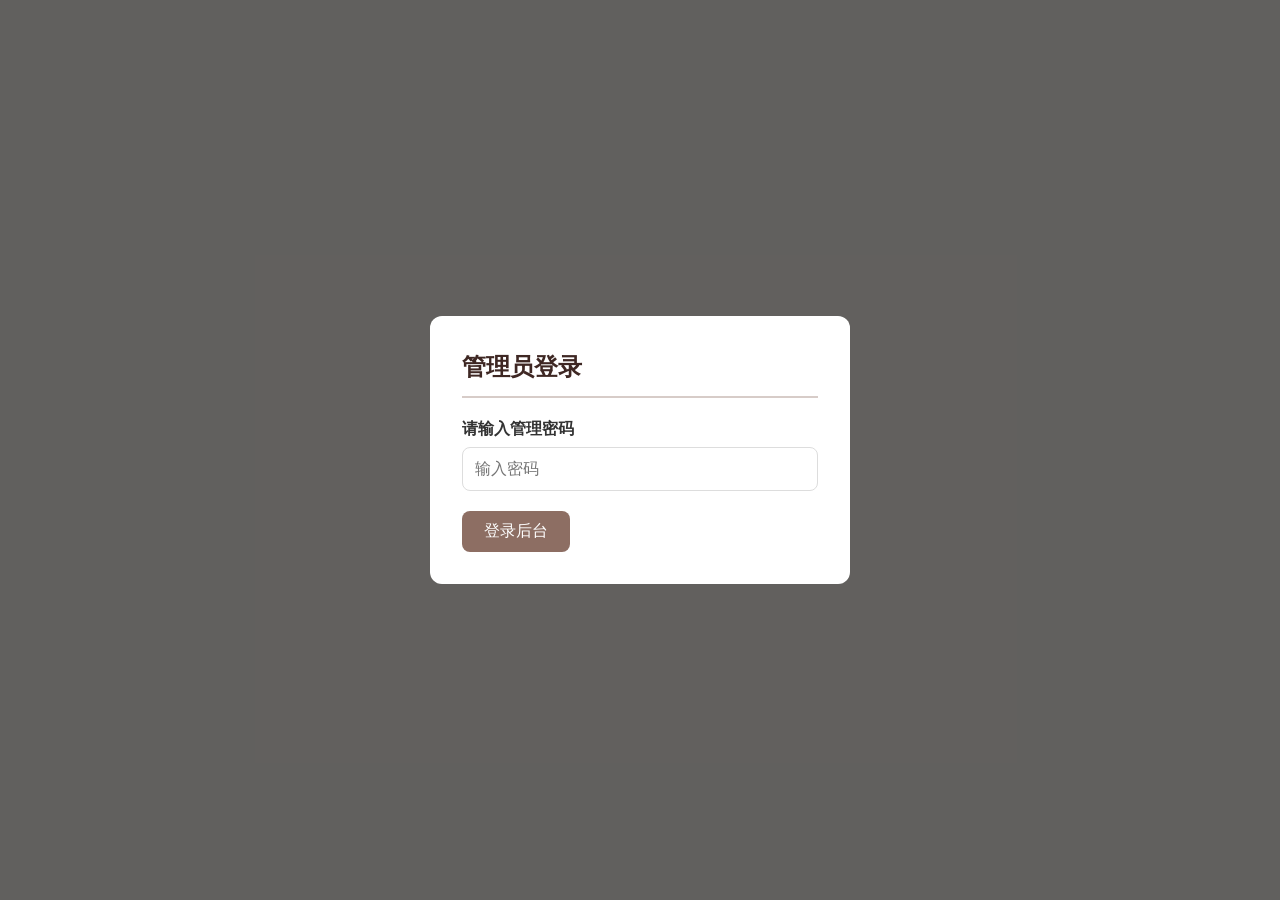
<file: admin.html>
<!DOCTYPE html>
<html lang="zh-CN">
<head>
<meta charset="UTF-8">
<meta name="viewport" content="width=device-width, initial-scale=1.0">
<title>后台管理 - 280班网站</title>
<style>
*{margin:0;padding:0;box-sizing:border-box;}
body{
    font-family: "Microsoft YaHei",sans-serif;
    background:#f4f1eb;
    color:#333;
    line-height:1.6;
}
header{
    background:#3e2723;
    color:#fff;
    padding:14px 20px;
    display:flex;
    justify-content:space-between;
    align-items:center;
    box-shadow:0 2px 8px rgba(0,0,0,0.15);
}
header h1{font-size:1.4em;}
header a{
    color:#ffcc80;
    text-decoration:none;
    border:1px solid #ffcc80;
    padding:6px 14px;
    border-radius:20px;
}
header a:hover{background:#ffcc80;color:#3e2723;}
.container{
    max-width:1240px;
    margin:24px auto;
    padding:0 16px;
}
.tab-bar{
    display:flex;
    gap:8px;
    margin-bottom:20px;
    flex-wrap:wrap;
}
.tab{
    padding:10px 16px;
    background:#fff;
    border-radius:8px;
    cursor:pointer;
    border:1px solid #ddd;
    user-select:none;
}
.tab.active{
    background:#8d6e63;
    color:#fff;
    border-color:#8d6e63;
}
.panel{
    background:#fff;
    border-radius:12px;
    padding:24px;
    box-shadow:0 2px 12px rgba(0,0,0,0.08);
    display:none;
}
.panel.show{display:block;}
h2{
    margin-bottom:18px;
    color:#3e2723;
    padding-bottom:10px;
    border-bottom:2px solid #d7ccc8;
}
label{
    display:block;
    margin:14px 0 6px;
    font-weight:600;
}
input,textarea,select{
    width:100%;
    padding:12px;
    border:1px solid #ddd;
    border-radius:8px;
    font-size:1em;
    font-family:inherit;
}
textarea{min-height:100px;resize:vertical;}
textarea.big{min-height:220px;}
.btns{
    margin-top:20px;
    display:flex;
    gap:12px;
    flex-wrap:wrap;
}
button{
    padding:10px 22px;
    border:none;
    border-radius:8px;
    cursor:pointer;
    font-size:1em;
}
.btn-primary{background:#8d6e63;color:#fff;}
.btn-success{background:#43a047;color:#fff;}
.btn-danger{background:#c62828;color:#fff;}
.btn-default{background:#bbbbbb;color:#fff;}
.btn-primary:hover{background:#6d4c41;}
.list-item{
    background:#f9f9f9;
    padding:16px;
    border-radius:8px;
    margin-bottom:12px;
}
.list-item h4{margin-bottom:6px;color:#3e2723;}
.list-actions{margin-top:10px;display:flex;gap:8px;flex-wrap:wrap;}
.info-text{color:#666;margin:10px 0;}
pre{
    background:#efefef;
    padding:10px;
    border-radius:6px;
    white-space:pre-wrap;
    max-height:300px;
    overflow:auto;
    margin:8px 0;
}
/* 登录弹窗样式 */
.login-wrap{
    position:fixed;
    inset:0;
    background:rgba(0,0,0,0.6);
    display:flex;
    align-items:center;
    justify-content:center;
    z-index:999;
}
.login-box{
    background:#fff;
    padding:32px;
    border-radius:12px;
    width:min(90%,420px);
}
@media(max-width:768px){
    .tab-bar{gap:6px;}
    .tab{padding:8px 12px;font-size:0.9em;}
}
</style>
</head>
<body>
<!-- 主管理员登录界面 -->
<div class="login-wrap" id="loginBox">
    <div class="login-box">
        <h2>管理员登录</h2>
        <label>请输入管理密码</label>
        <input type="password" id="adminPwd" placeholder="输入密码">
        <div class="btns">
            <button class="btn-primary" onclick="loginCheck()">登录后台</button>
        </div>
        <p class="info-text" id="loginTip" style="color:red;display:none;">密码错误，请重试</p>
    </div>
</div>
<!--激活数字模块独立密码弹窗 -->
<div class="login-wrap" id="activatePwdBox" style="display:none;">
    <div class="login-box">
        <h2>🔢激活数字管理 需要额外密码</h2>
        <label>输入额外访问密码</label>
        <input type="password" id="extraPwdInput" placeholder="">
        <div class="btns">
            <button class="btn-primary" onclick="checkExtraPassword()">确认</button>
            <button class="btn-default" onclick="closeActivatePwdBox()">取消</button>
        </div>
        <p id="extraPwdTip" style="color:red;display:none;">密码错误</p>
    </div>
</div>
<div id="adminMain" style="display:none;">
<header>
    <h1>⚙️ 280班网站后台管理中心</h1>
    <a href="index.html">← 返回前台主页</a>
</header>
<div class="container">
    <div class="tab-bar">
        <div class="tab active" data-target="tab-chapter">📖历史书章节管理</div>
        <div class="tab" data-target="tab-volume">📚分册管理</div>
        <div class="tab" data-target="tab-notice">📋公告管理</div>
        <div class="tab" data-target="tab-submit">📨投稿审核</div>
        <div class="tab" data-target="tab-online">🟢在线用户</div>
        <div class="tab" data-target="tab-novel">📖小说管理</div>
        <div class="tab" data-target="tab-discuss">💬讨论管理</div>
        <div class="tab" data-target="tab-share">📸日常分享管理</div>
        <div class="tab" data-target="tab-activate">🔢激活数字管理</div>
    </div>
    <!-- ========== 1.历史书章节管理 ========== -->
    <div class="panel show" id="tab-chapter">
        <h2>新增 / 编辑章节</h2>
        <input type="hidden" id="editChapterId" value="">
        <label>归属分册</label>
        <select id="chVolumeId">
            <option value="">--不归属任何分册--</option>
        </select>
        <label>章节标题</label>
        <input id="chTitle" placeholder="第X章 XXXXX">
        <label>课前导言</label>
        <textarea id="chPreface"></textarea>
        <label>正文内容</label>
        <textarea id="chBody" class="big"></textarea>
        <label>课后习题</label>
        <textarea id="chExercises"></textarea>
        <label>知识扩展</label>
        <textarea id="chExtension"></textarea>
        <div class="btns">
            <button class="btn-primary" onclick="saveChapter()">保存章节</button>
            <button class="btn-default" onclick="clearChapterForm()">清空表单</button>
        </div>
        <h2 style="margin-top:30px;">已有章节列表</h2>
        <div id="chapterList"></div>
    </div>
    <!-- ==========2.分册管理 ========== -->
    <div class="panel" id="tab-volume">
        <h2>📚分册管理（新增/编辑回忆册）</h2>
        <input type="hidden" id="editVolumeId" value="">
        <label>分册标题（例：九年级上册）</label>
        <input id="volTitle" placeholder="九年级上册">
        <label>分册描述（选填）</label>
        <textarea id="volDesc" placeholder="简单写这个分册是什么时期的回忆"></textarea>
        <div class="btns">
            <button class="btn-primary" onclick="saveVolume()">保存分册</button>
            <button class="btn-default" onclick="clearVolumeForm()">清空表单</button>
        </div>
        <h2 style="margin-top:24px;">全部分册列表</h2>
        <div id="volumeListWrap"></div>
    </div>
    <!-- ========== 3.公告管理 ========== -->
    <div class="panel" id="tab-notice">
        <h2>发布新公告</h2>
        <input type="hidden" id="editNoticeId" value="">
        <label>公告标题</label>
        <input id="noticeTitle" placeholder="公告标题">
        <label>公告内容</label>
        <textarea id="noticeContent" class="big"></textarea>
        <div class="btns">
            <button class="btn-primary" onclick="saveNotice()">保存公告</button>
            <button class="btn-default" onclick="clearNoticeForm()">清空</button>
        </div>
        <h2 style="margin-top:30px;">全部公告列表</h2>
        <div id="noticeList"></div>
    </div>
    <!-- ========== 4.投稿审核 ========== -->
    <div class="panel" id="tab-submit">
        <h2>待审核用户投稿（可通过转为章节 / 驳回）</h2>
        <div id="submitList"></div>
    </div>
    <!-- ========== 5.在线用户 ========== -->
    <div class="panel" id="tab-online">
        <h2>当前在线用户（90秒无操作自动离线）</h2>
        <div id="onlineUserList"></div>
        <div class="btns" style="margin-top:15px;">
            <button class="btn-primary" onclick="loadOnlineUsers()">刷新列表</button>
        </div>
    </div>
    <!-- ========== 6.小说管理 ========== -->
    <div class="panel" id="tab-novel">
        <h2>全部小说管理（可删除违规小说）</h2>
        <div id="novelAdminList"></div>
    </div>
    <!-- ========== 7.讨论区管理 ========== -->
    <div class="panel" id="tab-discuss">
        <h2>班级讨论内容管理</h2>
        <div id="discussAdminList"></div>
    </div>
    <!-- ========== 8.日常分享管理 ========== -->
    <div class="panel" id="tab-share">
        <h2>日常分享帖子管理（帖子+评论）</h2>
        <div id="shareAdminList"></div>
    </div>
    <!-- ==========9.激活数字管理========== -->
    <div class="panel" id="tab-activate">
        <h2>🔢激活数字指令管理</h2>
        <input type="hidden" id="editActivateId" value="">
        <label>触发数字（纯数字）</label>
        <input id="actCode" type="number" placeholder="例如100">
        <label>指令描述</label>
        <input id="actDesc" placeholder="描述这个数字干什么">
        <label>行为类型</label>
        <select id="actType">
            <option value="alert">alert 弹窗提示</option>
            <option value="jump">jump 页面跳转</option>
        </select>
        <label>参数（弹窗文字 / 跳转URL）</label>
        <textarea id="actPayload" placeholder="弹窗填文字；跳转填完整url"></textarea>
        <div class="btns">
            <button class="btn-primary" onclick="saveActivateCode()">保存指令</button>
            <button class="btn-default" onclick="clearActivateForm()">清空表单</button>
        </div>
        <h2 style="margin-top:24px;">全部激活指令列表</h2>
        <div id="activateCodeList"></div>
    </div>
</div>
</div>
<script>
const SUPABASE_URL = "https://gbktpjnitqpwomcprrol.supabase.co";
const SUPABASE_KEY = "eyJhbGciOiJIUzI1NiIsInR5cCI6IkpXVCJ9.eyJpc3MiOiJzdXBhYmFzZSIsInJlZiI6Imdia3Rwam5pdHFwd29tY3Bycm9sIiwicm9sZSI6ImFub24iLCJpYXQiOjE3ODM0MTk2NDIsImV4cCI6MjA5ODk5NTY0Mn0.TIp9NAdDRZrI16Jq_no7Ga9EpX7ooc6b5Ck7r-sNqww";
const ADMIN_PASSWORD = "280class";
const EXTRA_PASSWORD = "hanliupiannuan";
let canAccessActivatePanel = false;

function loginCheck(){
    const input = document.getElementById("adminPwd").value;
    const tip = document.getElementById("loginTip");
    if(input === ADMIN_PASSWORD){
        document.getElementById("loginBox").style.display = "none";
        document.getElementById("adminMain").style.display = "block";
        loadCurrentTabData();
    }else{
        tip.style.display = "block";
    }
}
document.getElementById("adminPwd").addEventListener("keydown",e=>{
    if(e.key === "Enter") loginCheck();
})

async function supabaseRequest(table, method = 'GET', data = null, id = null) {
    const url = id
        ? `${SUPABASE_URL}/rest/v1/${table}?id=eq.${id}`
        : `${SUPABASE_URL}/rest/v1/${table}`;
    const options = {
        method: method,
        headers: {
            'apikey': SUPABASE_KEY,
            'Authorization': `Bearer ${SUPABASE_KEY}`,
            'Content-Type': 'application/json; charset=utf-8',
            'Prefer': 'return=representation'
        }
    };
    if (data && (method === 'POST' || method === 'PATCH')) {
        options.body = JSON.stringify(data);
    }
    try {
        const res = await fetch(url, options);
        if (method === 'DELETE') return { ok: true };
        const result = await res.json();
        return result;
    } catch (e) {
        console.error('请求失败：', e);
        alert("网络或数据库请求异常");
        return [];
    }
}

document.querySelectorAll('.tab').forEach(tab=>{
    tab.onclick = async ()=>{
        const target = tab.getAttribute("data-target");
        if(target === "tab-activate"){
            if(!canAccessActivatePanel){
                document.getElementById("activatePwdBox").style.display="flex";
                return;
            }
        }
        document.querySelectorAll('.tab').forEach(t=>t.classList.remove('active'));
        document.querySelectorAll('.panel').forEach(p=>p.classList.remove('show'));
        tab.classList.add('active');
        document.getElementById(target).classList.add('show');
        await loadCurrentTabData();
    }
})

function loadCurrentTabData(){
    const activeTab = document.querySelector('.tab.active').dataset.target;
    switch(activeTab){
        case "tab-chapter": loadChapterList(); break;
        case "tab-volume": loadVolumeList(); break;
        case "tab-notice": loadNoticeList(); break;
        case "tab-submit": loadSubmitList(); break;
        case "tab-online": loadOnlineUsers(); break;
        case "tab-novel": loadNovelAdminList(); break;
        case "tab-discuss": loadDiscussAdminList(); break;
        case "tab-share": loadShareAdminList(); break;
        case "tab-activate": loadActivateCodeList(); break;
    }
}
// ====================分册管理函数====================
async function loadVolumeList(){
    const list = await supabaseRequest("book_volume");
    const wrap = document.getElementById("volumeListWrap");
    if(!Array.isArray(list)||list.length===0){
        wrap.innerHTML="<div class='info-text'>暂无分册，请新增</div>";
        return;
    }
    wrap.innerHTML = list.map(item=>`
    <div class="list-item">
        <h4>📚${escapeHtml(item.title)}</h4>
        <div class="info-text">${escapeHtml(item.description||"无描述")}</div>
        <div class="list-actions">
            <button class="btn-primary" onclick="editVolume(${JSON.stringify(item).replace(/"/g,'&quot;')})">编辑</button>
            <button class="btn-danger" onclick="delVolume(${item.id})">删除</button>
        </div>
    </div>`).join("");
}
function clearVolumeForm(){
    document.getElementById('editVolumeId').value="";
    document.getElementById('volTitle').value="";
    document.getElementById('volDesc').value="";
}
function editVolume(data){
    document.getElementById('editVolumeId').value=data.id;
    document.getElementById('volTitle').value=data.title||"";
    document.getElementById('volDesc').value=data.description||"";
}
async function saveVolume(){
    const id = document.getElementById('editVolumeId').value;
    const title = document.getElementById('volTitle').value.trim();
    const desc = document.getElementById('volDesc').value.trim();
    if(!title){
        alert("分册标题不能为空");
        return;
    }
    const payload = {title:title,description:desc};
    if(id){
        await supabaseRequest("book_volume","PATCH",payload,Number(id));
        alert("修改分册成功");
    }else{
        await supabaseRequest("book_volume","POST",payload);
        alert("新增分册成功");
    }
    clearVolumeForm();
    loadVolumeList();
}
async function delVolume(id){
    if(!confirm("⚠️删除该分册，关联章节会失去分册归属，确认删除？")) return;
    await supabaseRequest("book_volume","DELETE",null,id);
    loadVolumeList();
}

//加载分册下拉选项（章节编辑页面调用）
async function fillVolumeSelect(){
    const sel = document.getElementById("chVolumeId");
    if(!sel) return;
    const vols = await supabaseRequest("book_volume");
    const arr = Array.isArray(vols)?vols:[];
    sel.innerHTML=`<option value="">--不归属任何分册--</option>`;
    arr.forEach(v=>{
        sel.innerHTML += `<option value="${v.id}">${escapeHtml(v.title)}</option>`;
    })
}

async function loadChapterList(){
    await fillVolumeSelect();
    const list = await supabaseRequest("chapters");
    const wrap = document.getElementById("chapterList");
    if(!Array.isArray(list) || list.length===0){
        wrap.innerHTML = "<div class='info-text'>暂无章节</div>";
        return;
    }
    wrap.innerHTML = list.map(item=>`
    <div class="list-item">
        <h4>${escapeHtml(item.title)}</h4>
        <div class="info-text">volume_id: ${item.volume_id??"无归属"}</div>
        <div class="list-actions">
            <button class="btn-primary" onclick="editChapter(${JSON.stringify(item).replace(/"/g,'&quot;')})">编辑</button>
            <button class="btn-danger" onclick="delChapter(${item.id})">删除</button>
        </div>
    </div>`).join('');
}
function clearChapterForm(){
    document.getElementById('editChapterId').value="";
    document.getElementById('chVolumeId').value="";
    document.getElementById('chTitle').value="";
    document.getElementById('chPreface').value="";
    document.getElementById('chBody').value="";
    document.getElementById('chExercises').value="";
    document.getElementById('chExtension').value="";
}
function editChapter(data){
    document.getElementById('editChapterId').value = data.id;
    document.getElementById('chVolumeId').value = data.volume_id??"";
    document.getElementById('chTitle').value = data.title||"";
    document.getElementById('chPreface').value = data.preface||"";
    document.getElementById('chBody').value = data.body||"";
    document.getElementById('chExercises').value = data.exercises||"";
    document.getElementById('chExtension').value = data.extension||"";
}
async function saveChapter(){
    const id = document.getElementById('editChapterId').value;
    const volumeVal = document.getElementById('chVolumeId').value;
    const data = {
        volume_id: volumeVal?Number(volumeVal):null,
        title: document.getElementById('chTitle').value.trim(),
        preface: document.getElementById('chPreface').value.trim(),
        body: document.getElementById('chBody').value.trim(),
        exercises: document.getElementById('chExercises').value.trim(),
        extension: document.getElementById('chExtension').value.trim()
    }
    if(!data.title || !data.body) return alert("标题和正文不能为空");
    if(id){
        await supabaseRequest("chapters","PATCH",data,id);
        alert("修改成功");
    }else{
        await supabaseRequest("chapters","POST",data);
        alert("新增成功");
    }
    clearChapterForm();
    loadChapterList();
}
async function delChapter(id){
    if(!confirm("确认永久删除该章节？")) return;
    await supabaseRequest("chapters","DELETE",null,id);
    loadChapterList();
}

async function loadNoticeList(){
    const list = await supabaseRequest("notices");
    const wrap = document.getElementById("noticeList");
    if(!Array.isArray(list) || list.length===0){
        wrap.innerHTML = "<div class='info-text'>暂无公告</div>";
        return;
    }
    wrap.innerHTML = list.map(item=>`
    <div class="list-item">
        <h4>${escapeHtml(item.title)}</h4>
        <div class="info-text">发布日期：${item.date||""}</div>
        <div class="list-actions">
            <button class="btn-primary" onclick="editNotice(${JSON.stringify(item).replace(/"/g,'&quot;')})">编辑</button>
            <button class="btn-danger" onclick="delNotice(${item.id})">删除</button>
        </div>
    </div>`).join('');
}
function clearNoticeForm(){
    document.getElementById('editNoticeId').value="";
    document.getElementById('noticeTitle').value="";
    document.getElementById('noticeContent').value="";
}
function editNotice(data){
    document.getElementById('editNoticeId').value = data.id;
    document.getElementById('noticeTitle').value = data.title||"";
    document.getElementById('noticeContent').value = data.content||"";
}
async function saveNotice(){
    const id = document.getElementById('editNoticeId').value;
    const now = new Date().toLocaleString();
    const data = {
        title: document.getElementById('noticeTitle').value.trim(),
        content: document.getElementById('noticeContent').value.trim(),
        date: now
    }
    if(!data.title || !data.content) return alert("标题和内容不能为空");
    if(id){
        await supabaseRequest("notices","PATCH",data,id);
        alert("公告已更新");
    }else{
        await supabaseRequest("notices","POST",data);
        alert("公告发布成功");
    }
    clearNoticeForm();
    loadNoticeList();
}
async function delNotice(id){
    if(!confirm("删除这条公告？")) return;
    await supabaseRequest("notices","DELETE",null,id);
    loadNoticeList();
}

async function loadSubmitList(){
    const list = await supabaseRequest("submissions");
    const wrap = document.getElementById("submitList");
    const pending = Array.isArray(list) ? list.filter(x=>x.status==="pending") : [];
    if(pending.length===0){
        wrap.innerHTML = "<div class='info-text'>目前没有待审核投稿</div>";
        return;
    }
    //获取分册用于下拉
    const volsRaw = await supabaseRequest("book_volume");
    const volsArr = Array.isArray(volsRaw)?volsRaw:[];
    let volOpt = `<option value="">--不归属任何分册--</option>`;
    volsArr.forEach(v=>volOpt+=`<option value="${v.id}">${escapeHtml(v.title)}</option>`);

    wrap.innerHTML = pending.map(item=>{
        let contentObj = {};
        try{contentObj = JSON.parse(item.content);}catch(e){}
        return `
        <div class="list-item">
            <h4>投稿人：${escapeHtml(item.nickname)}</h4>
            <div class="info-text">标题：${escapeHtml(contentObj.title||"无标题")}</div>
            <pre>${escapeHtml(contentObj.body||"无正文")}</pre>
            <label>选择转入分册</label>
            <select id="acceptVol_${item.id}">${volOpt}</select>
            <div class="list-actions">
                <button class="btn-success" onclick="acceptSubmit(${item.id})">✅通过（转为正式章节）</button>
                <button class="btn-danger" onclick="rejectSubmit(${item.id})">❌驳回（直接删除）</button>
            </div>
        </div>`;
    }).join('');
}
async function acceptSubmit(subId){
    if(!confirm("确认通过投稿，自动添加到历史书并删除投稿记录？")) return;
    const volSel = document.getElementById(`acceptVol_${subId}`);
    const selectVolId = volSel.value ? Number(volSel.value):null;
    const allSub = await supabaseRequest("submissions");
    const subItem = allSub.find(x=>x.id===subId);
    let c = {};
    try{c=JSON.parse(subItem.content);}catch(e){alert("投稿内容解析失败");return;}
    await supabaseRequest("chapters","POST",{
        volume_id: selectVolId,
        title:c.title,
        preface:c.preface||"",
        body:c.body||"",
        exercises:c.exercises||"",
        extension:c.extension||""
    });
    await supabaseRequest("submissions","DELETE",null,subId);
    alert("审核通过！已生成章节");
    loadSubmitList();
}
async function rejectSubmit(subId){
    if(!confirm("确定驳回，直接删除这条投稿？")) return;
    await supabaseRequest("submissions","DELETE",null,subId);
    alert("已驳回删除");
    loadSubmitList();
}

async function loadOnlineUsers(){
    const raw = await supabaseRequest("online_users");
    const wrap = document.getElementById("onlineUserList");
    const expire = 90*1000;
    const now = Date.now();
    const active = Array.isArray(raw) ? raw.filter(u=> now-new Date(u.last_active).getTime() < expire) : [];
    if(active.length===0){
        wrap.innerHTML="<div class='info-text'>暂无在线用户</div>";
        return;
    }
    wrap.innerHTML = `<div class="info-text">在线人数：${active.length}</div>` +
        active.map(u=>`<div class="list-item">👤 ${escapeHtml(u.nickname)}</div>`).join("");
}

async function loadNovelAdminList(){
    const list = await supabaseRequest("novels");
    const wrap = document.getElementById("novelAdminList");
    if(!Array.isArray(list)||list.length===0){
        wrap.innerHTML="<div class='info-text'>暂无小说</div>";
        return;
    }
    wrap.innerHTML = list.map(item=>`
    <div class="list-item">
        <h4>${escapeHtml(item.title)}｜作者：${escapeHtml(item.author)}</h4>
        <div class="info-text">点赞：${item.likes||0}</div>
        <div class="list-actions">
            <button class="btn-danger" onclick="adminDelNovel(${item.id})">🗑️ 删除小说</button>
        </div>
    </div>`).join('');
}
async function adminDelNovel(id){
    if(!confirm("管理员删除小说，不可恢复！")) return;
    await supabaseRequest("novels","DELETE",null,id);
    loadNovelAdminList();
}

async function loadDiscussAdminList(){
    const list = await supabaseRequest("discussions");
    const wrap = document.getElementById("discussAdminList");
    if(!Array.isArray(list)||list.length===0){
        wrap.innerHTML="<div class='info-text'>暂无讨论内容</div>";
        return;
    }
    wrap.innerHTML = list.map(item=>`
    <div class="list-item">
        <h4>👤${escapeHtml(item.nickname)} ${item.created_at||""}</h4>
        <pre>${escapeHtml(item.content)}</pre>
        <div class="list-actions">
            <button class="btn-danger" onclick="adminDelDiscuss(${item.id})">🗑️ 删除这条讨论</button>
        </div>
    </div>`).join('');
}
async function adminDelDiscuss(id){
    if(!confirm("删除这条讨论？")) return;
    await supabaseRequest("discussions","DELETE",null,id);
    loadDiscussAdminList();
}

async function loadShareAdminList(){
    const posts = await supabaseRequest("posts");
    const wrap = document.getElementById("shareAdminList");
    if(!Array.isArray(posts)||posts.length===0){
        wrap.innerHTML="<div class='info-text'>暂无日常分享帖子</div>";
        return;
    }
    wrap.innerHTML = posts.map(item=>`
    <div class="list-item">
        <h4>👤${escapeHtml(item.nickname)} ${item.created_at||""}</h4>
        <pre>${escapeHtml(item.content||"无文字内容")}</pre>
        <div class="list-actions">
            <button class="btn-danger" onclick="adminDelPost(${item.id})">🗑️ 删除帖子</button>
        </div>
    </div>`).join('');
}
async function adminDelPost(id){
    if(!confirm("删除这条日常分享帖子？")) return;
    await supabaseRequest("posts","DELETE",null,id);
    loadShareAdminList();
}
// ====================分册管理函数====================
async function loadVolumeList(){
    const list = await supabaseRequest("book_volume");
    const wrap = document.getElementById("volumeListWrap");
    if(!Array.isArray(list)||list.length===0){
        wrap.innerHTML="<div class='info-text'>暂无分册，请新增</div>";
        return;
    }
    wrap.innerHTML = list.map(item=>`
    <div class="list-item">
        <h4>📚${escapeHtml(item.title)}</h4>
        <div class="info-text">${escapeHtml(item.description||"无描述")}</div>
        <div class="list-actions">
            <button class="btn-primary" onclick="editVolume(${JSON.stringify(item).replace(/"/g,'&quot;')})">编辑</button>
            <button class="btn-danger" onclick="delVolume(${item.id})">删除</button>
        </div>
    </div>`).join("");
}
function clearVolumeForm(){
    document.getElementById('editVolumeId').value="";
    document.getElementById('volTitle').value="";
    document.getElementById('volDesc').value="";
}
function editVolume(data){
    document.getElementById('editVolumeId').value=data.id;
    document.getElementById('volTitle').value=data.title||"";
    document.getElementById('volDesc').value=data.description||"";
}
async function saveVolume(){
    const id = document.getElementById('editVolumeId').value;
    const title = document.getElementById('volTitle').value.trim();
    const desc = document.getElementById('volDesc').value.trim();
    if(!title){
        alert("分册标题不能为空");
        return;
    }
    const payload = {title:title,description:desc};
    if(id){
        await supabaseRequest("book_volume","PATCH",payload,Number(id));
        alert("修改分册成功");
    }else{
        await supabaseRequest("book_volume","POST",payload);
        alert("新增分册成功");
    }
    clearVolumeForm();
    loadVolumeList();
}
async function delVolume(id){
    if(!confirm("⚠️删除该分册，关联章节会失去分册归属，确认删除？")) return;
    await supabaseRequest("book_volume","DELETE",null,id);
    loadVolumeList();
}

//加载分册下拉选项（章节编辑页面调用）
async function fillVolumeSelect(){
    const sel = document.getElementById("chVolumeId");
    if(!sel) return;
    const vols = await supabaseRequest("book_volume");
    const arr = Array.isArray(vols)?vols:[];
    sel.innerHTML=`<option value="">--不归属任何分册--</option>`;
    arr.forEach(v=>{
        sel.innerHTML += `<option value="${v.id}">${escapeHtml(v.title)}</option>`;
    })
}

async function loadChapterList(){
    await fillVolumeSelect();
    const list = await supabaseRequest("chapters");
    const wrap = document.getElementById("chapterList");
    if(!Array.isArray(list) || list.length===0){
        wrap.innerHTML = "<div class='info-text'>暂无章节</div>";
        return;
    }
    wrap.innerHTML = list.map(item=>`
    <div class="list-item">
        <h4>${escapeHtml(item.title)}</h4>
        <div class="info-text">volume_id: ${item.volume_id??"无归属"}</div>
        <div class="list-actions">
            <button class="btn-primary" onclick="editChapter(${JSON.stringify(item).replace(/"/g,'&quot;')})">编辑</button>
            <button class="btn-danger" onclick="delChapter(${item.id})">删除</button>
        </div>
    </div>`).join('');
}
function clearChapterForm(){
    document.getElementById('editChapterId').value="";
    document.getElementById('chVolumeId').value="";
    document.getElementById('chTitle').value="";
    document.getElementById('chPreface').value="";
    document.getElementById('chBody').value="";
    document.getElementById('chExercises').value="";
    document.getElementById('chExtension').value="";
}
function editChapter(data){
    document.getElementById('editChapterId').value = data.id;
    document.getElementById('chVolumeId').value = data.volume_id??"";
    document.getElementById('chTitle').value = data.title||"";
    document.getElementById('chPreface').value = data.preface||"";
    document.getElementById('chBody').value = data.body||"";
    document.getElementById('chExercises').value = data.exercises||"";
    document.getElementById('chExtension').value = data.extension||"";
}
async function saveChapter(){
    const id = document.getElementById('editChapterId').value;
    const volumeVal = document.getElementById('chVolumeId').value;
    const data = {
        volume_id: volumeVal?Number(volumeVal):null,
        title: document.getElementById('chTitle').value.trim(),
        preface: document.getElementById('chPreface').value.trim(),
        body: document.getElementById('chBody').value.trim(),
        exercises: document.getElementById('chExercises').value.trim(),
        extension: document.getElementById('chExtension').value.trim()
    }
    if(!data.title || !data.body) return alert("标题和正文不能为空");
    if(id){
        await supabaseRequest("chapters","PATCH",data,id);
        alert("修改成功");
    }else{
        await supabaseRequest("chapters","POST",data);
        alert("新增成功");
    }
    clearChapterForm();
    loadChapterList();
}
async function delChapter(id){
    if(!confirm("确认永久删除该章节？")) return;
    await supabaseRequest("chapters","DELETE",null,id);
    loadChapterList();
}

async function loadNoticeList(){
    const list = await supabaseRequest("notices");
    const wrap = document.getElementById("noticeList");
    if(!Array.isArray(list) || list.length===0){
        wrap.innerHTML = "<div class='info-text'>暂无公告</div>";
        return;
    }
    wrap.innerHTML = list.map(item=>`
    <div class="list-item">
        <h4>${escapeHtml(item.title)}</h4>
        <div class="info-text">发布日期：${item.date||""}</div>
        <div class="list-actions">
            <button class="btn-primary" onclick="editNotice(${JSON.stringify(item).replace(/"/g,'&quot;')})">编辑</button>
            <button class="btn-danger" onclick="delNotice(${item.id})">删除</button>
        </div>
    </div>`).join('');
}
function clearNoticeForm(){
    document.getElementById('editNoticeId').value="";
    document.getElementById('noticeTitle').value="";
    document.getElementById('noticeContent').value="";
}
function editNotice(data){
    document.getElementById('editNoticeId').value = data.id;
    document.getElementById('noticeTitle').value = data.title||"";
    document.getElementById('noticeContent').value = data.content||"";
}
async function saveNotice(){
    const id = document.getElementById('editNoticeId').value;
    const now = new Date().toLocaleString();
    const data = {
        title: document.getElementById('noticeTitle').value.trim(),
        content: document.getElementById('noticeContent').value.trim(),
        date: now
    }
    if(!data.title || !data.content) return alert("标题和内容不能为空");
    if(id){
        await supabaseRequest("notices","PATCH",data,id);
        alert("公告已更新");
    }else{
        await supabaseRequest("notices","POST",data);
        alert("公告发布成功");
    }
    clearNoticeForm();
    loadNoticeList();
}
async function delNotice(id){
    if(!confirm("删除这条公告？")) return;
    await supabaseRequest("notices","DELETE",null,id);
    loadNoticeList();
}

async function loadSubmitList(){
    const list = await supabaseRequest("submissions");
    const wrap = document.getElementById("submitList");
    const pending = Array.isArray(list) ? list.filter(x=>x.status==="pending") : [];
    if(pending.length===0){
        wrap.innerHTML = "<div class='info-text'>目前没有待审核投稿</div>";
        return;
    }
    //获取分册用于下拉
    const volsRaw = await supabaseRequest("book_volume");
    const volsArr = Array.isArray(volsRaw)?volsRaw:[];
    let volOpt = `<option value="">--不归属任何分册--</option>`;
    volsArr.forEach(v=>volOpt+=`<option value="${v.id}">${escapeHtml(v.title)}</option>`);

    wrap.innerHTML = pending.map(item=>{
        let contentObj = {};
        try{contentObj = JSON.parse(item.content);}catch(e){}
        return `
        <div class="list-item">
            <h4>投稿人：${escapeHtml(item.nickname)}</h4>
            <div class="info-text">标题：${escapeHtml(contentObj.title||"无标题")}</div>
            <pre>${escapeHtml(contentObj.body||"无正文")}</pre>
            <label>选择转入分册</label>
            <select id="acceptVol_${item.id}">${volOpt}</select>
            <div class="list-actions">
                <button class="btn-success" onclick="acceptSubmit(${item.id})">✅通过（转为正式章节）</button>
                <button class="btn-danger" onclick="rejectSubmit(${item.id})">❌驳回（直接删除）</button>
            </div>
        </div>`;
    }).join('');
}
async function acceptSubmit(subId){
    if(!confirm("确认通过投稿，自动添加到历史书并删除投稿记录？")) return;
    const volSel = document.getElementById(`acceptVol_${subId}`);
    const selectVolId = volSel.value ? Number(volSel.value):null;
    const allSub = await supabaseRequest("submissions");
    const subItem = allSub.find(x=>x.id===subId);
    let c = {};
    try{c=JSON.parse(subItem.content);}catch(e){alert("投稿内容解析失败");return;}
    await supabaseRequest("chapters","POST",{
        volume_id: selectVolId,
        title:c.title,
        preface:c.preface||"",
        body:c.body||"",
        exercises:c.exercises||"",
        extension:c.extension||""
    });
    await supabaseRequest("submissions","DELETE",null,subId);
    alert("审核通过！已生成章节");
    loadSubmitList();
}
async function rejectSubmit(subId){
    if(!confirm("确定驳回，直接删除这条投稿？")) return;
    await supabaseRequest("submissions","DELETE",null,subId);
    alert("已驳回删除");
    loadSubmitList();
}

async function loadOnlineUsers(){
    const raw = await supabaseRequest("online_users");
    const wrap = document.getElementById("onlineUserList");
    const expire = 90*1000;
    const now = Date.now();
    const active = Array.isArray(raw) ? raw.filter(u=> now-new Date(u.last_active).getTime() < expire) : [];
    if(active.length===0){
        wrap.innerHTML="<div class='info-text'>暂无在线用户</div>";
        return;
    }
    wrap.innerHTML = `<div class="info-text">在线人数：${active.length}</div>` +
        active.map(u=>`<div class="list-item">👤 ${escapeHtml(u.nickname)}</div>`).join("");
}

async function loadNovelAdminList(){
    const list = await supabaseRequest("novels");
    const wrap = document.getElementById("novelAdminList");
    if(!Array.isArray(list)||list.length===0){
        wrap.innerHTML="<div class='info-text'>暂无小说</div>";
        return;
    }
    wrap.innerHTML = list.map(item=>`
    <div class="list-item">
        <h4>${escapeHtml(item.title)}｜作者：${escapeHtml(item.author)}</h4>
        <div class="info-text">点赞：${item.likes||0}</div>
        <div class="list-actions">
            <button class="btn-danger" onclick="adminDelNovel(${item.id})">🗑️ 删除小说</button>
        </div>
    </div>`).join('');
}
async function adminDelNovel(id){
    if(!confirm("管理员删除小说，不可恢复！")) return;
    await supabaseRequest("novels","DELETE",null,id);
    loadNovelAdminList();
}

async function loadDiscussAdminList(){
    const list = await supabaseRequest("discussions");
    const wrap = document.getElementById("discussAdminList");
    if(!Array.isArray(list)||list.length===0){
        wrap.innerHTML="<div class='info-text'>暂无讨论内容</div>";
        return;
    }
    wrap.innerHTML = list.map(item=>`
    <div class="list-item">
        <h4>👤${escapeHtml(item.nickname)} ${item.created_at||""}</h4>
        <pre>${escapeHtml(item.content)}</pre>
        <div class="list-actions">
            <button class="btn-danger" onclick="adminDelDiscuss(${item.id})">🗑️ 删除这条讨论</button>
        </div>
    </div>`).join('');
}
async function adminDelDiscuss(id){
    if(!confirm("删除这条讨论？")) return;
    await supabaseRequest("discussions","DELETE",null,id);
    loadDiscussAdminList();
}

async function loadShareAdminList(){
    const posts = await supabaseRequest("posts");
    const wrap = document.getElementById("shareAdminList");
    if(!Array.isArray(posts)||posts.length===0){
        wrap.innerHTML="<div class='info-text'>暂无日常分享帖子</div>";
        return;
    }
    wrap.innerHTML = posts.map(item=>`
    <div class="list-item">
        <h4>👤${escapeHtml(item.nickname)} ${item.created_at||""}</h4>
        <pre>${escapeHtml(item.content||"无文字内容")}</pre>
        <div class="list-actions">
            <button class="btn-danger" onclick="adminDelPost(${item.id})">🗑️ 删除帖子</button>
        </div>
    </div>`).join('');
}
async function adminDelPost(id){
    if(!confirm("删除这条日常分享帖子？")) return;
    await supabaseRequest("posts","DELETE",null,id);
    loadShareAdminList();
}
//========激活数字模块密码弹窗工具函数 ========
function checkExtraPassword(){
    const inputVal = document.getElementById("extraPwdInput").value.trim();
    if(inputVal === EXTRA_PASSWORD){
        canAccessActivatePanel = true;
        document.getElementById("activatePwdBox").style.display="none";
        document.getElementById("extraPwdTip").style.display="none";
        document.querySelectorAll('.tab').forEach(t=>t.classList.remove('active'));
        document.querySelectorAll('.panel').forEach(p=>p.classList.remove('show'));
        document.querySelector('.tab[data-target="tab-activate"]').classList.add("active");
        document.getElementById("tab-activate").classList.add("show");
        loadActivateCodeList();
    }else{
        document.getElementById("extraPwdTip").style.display="block";
    }
}
function closeActivatePwdBox(){
    document.getElementById("activatePwdBox").style.display="none";
    document.getElementById("extraPwdTip").style.display="none";
}

//========激活数字 CRUD 函数 ========
async function loadActivateCodeList(){
    const list = await supabaseRequest("activate_codes");
    const wrap = document.getElementById("activateCodeList");
    if(!Array.isArray(list) || list.length===0){
        wrap.innerHTML="<div class='info-text'>暂无激活指令</div>";
        return;
    }
    wrap.innerHTML = list.map(item=>`
    <div class="list-item">
        <h4>🔢数字：${escapeHtml(item.code)}｜类型：${escapeHtml(item.type)}</h4>
        <div class="info-text">说明：${escapeHtml(item.description||"无")}</div>
        <div class="info-text">参数：${escapeHtml(item.payload||"")}</div>
        <div class="list-actions">
            <button class="btn-primary" onclick="editActivate(${JSON.stringify(item).replace(/"/g,'&quot;')})">编辑</button>
            <button class="btn-danger" onclick="delActivate(${item.id})">删除</button>
        </div>
    </div>`).join('');
}
function clearActivateForm(){
    document.getElementById('editActivateId').value="";
    document.getElementById('actCode').value="";
    document.getElementById('actDesc').value="";
    document.getElementById('actType').value="alert";
    document.getElementById('actPayload').value="";
}
function editActivate(data){
    document.getElementById('editActivateId').value = data.id;
    document.getElementById('actCode').value = data.code;
    document.getElementById('actDesc').value = data.description||"";
    document.getElementById('actType').value = data.type;
    document.getElementById('actPayload').value = data.payload||"";
}
async function saveActivateCode(){
    const id = document.getElementById('editActivateId').value;
    const codeVal = Number(document.getElementById('actCode').value);
    const descVal = document.getElementById('actDesc').value.trim();
    const typeVal = document.getElementById('actType').value;
    const payloadVal = document.getElementById('actPayload').value.trim();
    if(isNaN(codeVal)){
        alert("请填写合法数字");
        return;
    }
    const data = {
        code: codeVal,
        description: descVal,
        type: typeVal,
        payload: payloadVal
    };
    if(id){
        await supabaseRequest("activate_codes","PATCH",data,Number(id));
        alert("修改成功");
    }else{
        await supabaseRequest("activate_codes","POST",data);
        alert("新增成功");
    }
    clearActivateForm();
    loadActivateCodeList();
}
async function delActivate(id){
    if(!confirm("确认删除该激活指令？")) return;
    await supabaseRequest("activate_codes","DELETE",null,id);
    loadActivateCodeList();
}

function escapeHtml(str){
    if(!str) return "";
    return String(str)
        .replace(/&/g,'&amp;')
        .replace(/</g,'&lt;')
        .replace( />/g,'&gt;')
        .replace(/"/g,'&quot;')
        .replace(/'/g,'&#039;');
}
</script>
</body>
</html>
</file>
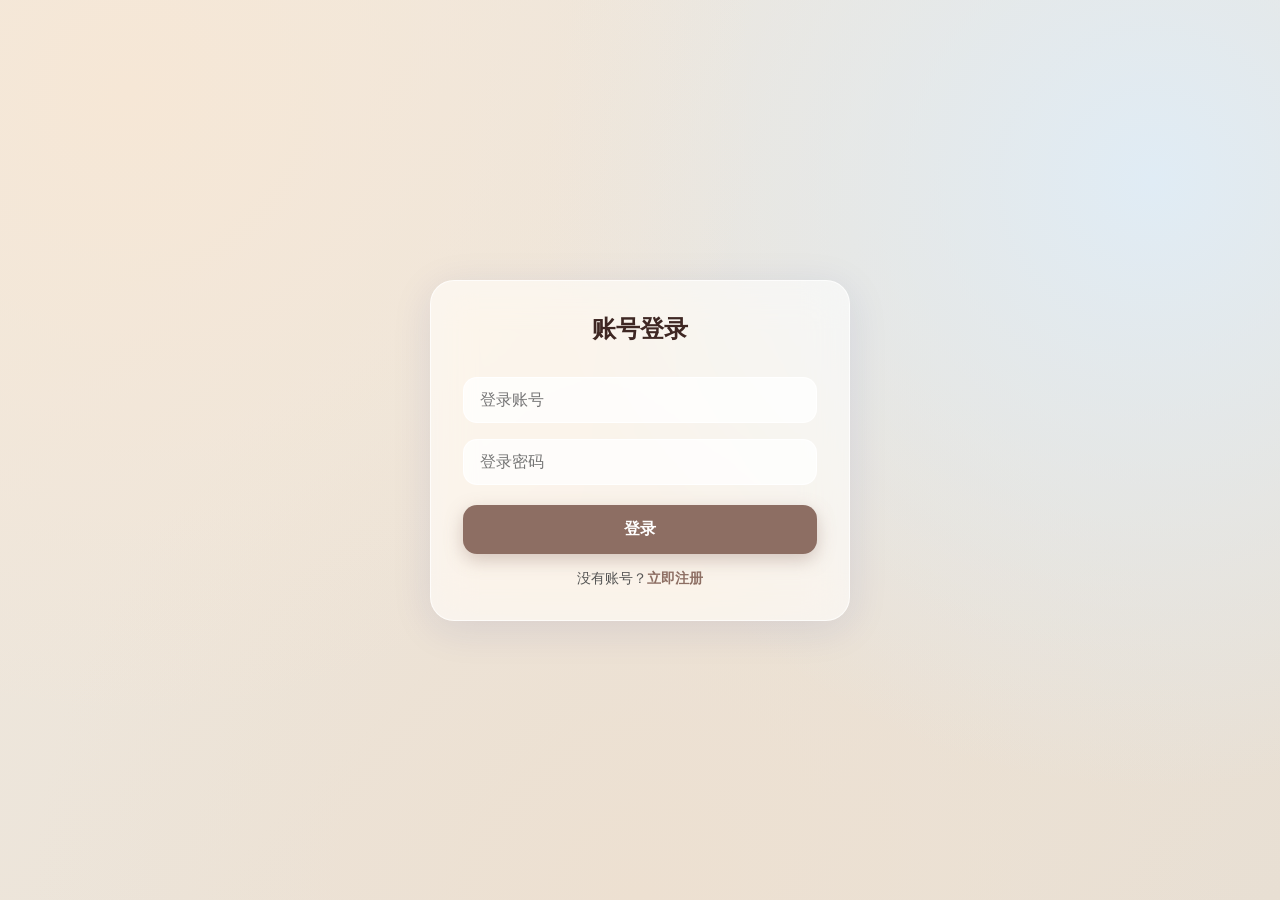
<file: login.html>
<!DOCTYPE html>
<html lang="zh-CN">
<head>
<meta charset="UTF-8">
<meta name="viewport" content="width=device-width, initial-scale=1.0">
<title>账号登录</title>
<style>
:root{
    --glass-bg: rgba(255,255,255,0.6);
    --glass-border: rgba(255,255,255,0.7);
    --glass-shadow: 0 8px 40px rgba(31,38,135,0.10);
    --glass-blur: saturate(180%) blur(20px);
}
*{margin:0;padding:0;box-sizing:border-box;font-family:-apple-system,BlinkMacSystemFont,"PingFang SC","Microsoft YaHei",sans-serif;}
body{
    min-height:100vh;display:flex;align-items:center;justify-content:center;padding:16px;
    background:
        radial-gradient(circle at 10% 10%, #f6e7d6 0%, transparent 45%),
        radial-gradient(circle at 90% 20%, #e0ecf5 0%, transparent 45%),
        radial-gradient(circle at 50% 100%, #ede0d1 0%, transparent 55%),
        linear-gradient(135deg, #f0e9df 0%, #e8dfd3 100%);
    background-attachment:fixed;
}
.box{
    width:100%;max-width:420px;padding:32px;
    background:var(--glass-bg);
    backdrop-filter:var(--glass-blur);
    -webkit-backdrop-filter:var(--glass-blur);
    border:1px solid var(--glass-border);
    border-radius:24px;
    box-shadow:var(--glass-shadow);
}
h2{text-align:center;margin-bottom:24px;color:#3e2723;}
input{
    width:100%;padding:13px 16px;margin:8px 0;
    border:1px solid rgba(255,255,255,0.85);
    border-radius:14px;font-size:16px;
    background:rgba(255,255,255,0.75);outline:none;transition:.2s;
}
input:focus{border-color:rgba(141,110,99,0.55);background:rgba(255,255,255,0.95);box-shadow:0 0 0 4px rgba(141,110,99,0.10);}
button{
    width:100%;padding:14px;margin-top:12px;
    background:#8d6e63;color:#fff;border:none;border-radius:14px;
    font-size:16px;cursor:pointer;font-weight:600;transition:.2s;
    box-shadow:0 6px 18px rgba(141,110,99,0.35);
}
button:hover{background:#6d4c41;}
.tip{margin-top:16px;text-align:center;font-size:14px;color:#555;}
.tip a{color:#8d6e63;text-decoration:none;font-weight:600;}
.tip a:hover{text-decoration:underline;}
</style>
</head>
<body>
<div class="box">
    <h2>账号登录</h2>
    <input id="loginUser" placeholder="登录账号">
    <input id="loginPwd" type="password" placeholder="登录密码">
    <button id="loginBtn">登录</button>
    <div class="tip">没有账号？<a href="register.html">立即注册</a></div>
</div>

<script>
const SUPABASE_URL = 'https://gbktpjnitqpwomcprrol.supabase.co';
const SUPABASE_KEY = 'eyJhbGciOiJIUzI1NiIsInR5cCI6IkpXVCJ9.eyJpc3MiOiJzdXBhYmFzZSIsInJlZiI6Imdia3Rwam5pdHFwd29tY3Bycm9sIiwicm9sZSI6ImFub24iLCJpYXQiOjE3ODM0MTk2NDIsImV4cCI6MjA5ODk5NTY0Mn0.TIp9NAdDRZrI16Jq_no7Ga9EpX7ooc6b5Ck7r-sNqww';

async function api(table){
    const res = await fetch(`${SUPABASE_URL}/rest/v1/${table}`, {
        headers: {
            apikey: SUPABASE_KEY,
            Authorization: `Bearer ${SUPABASE_KEY}`
        }
    });
    return await res.json();
}

document.getElementById('loginBtn').onclick = async () => {
    const username = document.getElementById('loginUser').value.trim();
    const password = document.getElementById('loginPwd').value.trim();
    if (!username || !password) return alert('账号密码不能为空');

    const list = await api('users');
    const user = Array.isArray(list) && list.find(u => u.username === username && u.password === password);
    if (!user) return alert('账号或密码错误');

    // 登录成功存储用户信息
    localStorage.setItem('userInfo', JSON.stringify({
        id: user.id,
        username: user.username,
        nickname: user.nickname,
        avatar: user.avatar
    }));
    alert('登录成功！');
    location.href = 'index.html';
};
</script>
</body>
</html>
</file>
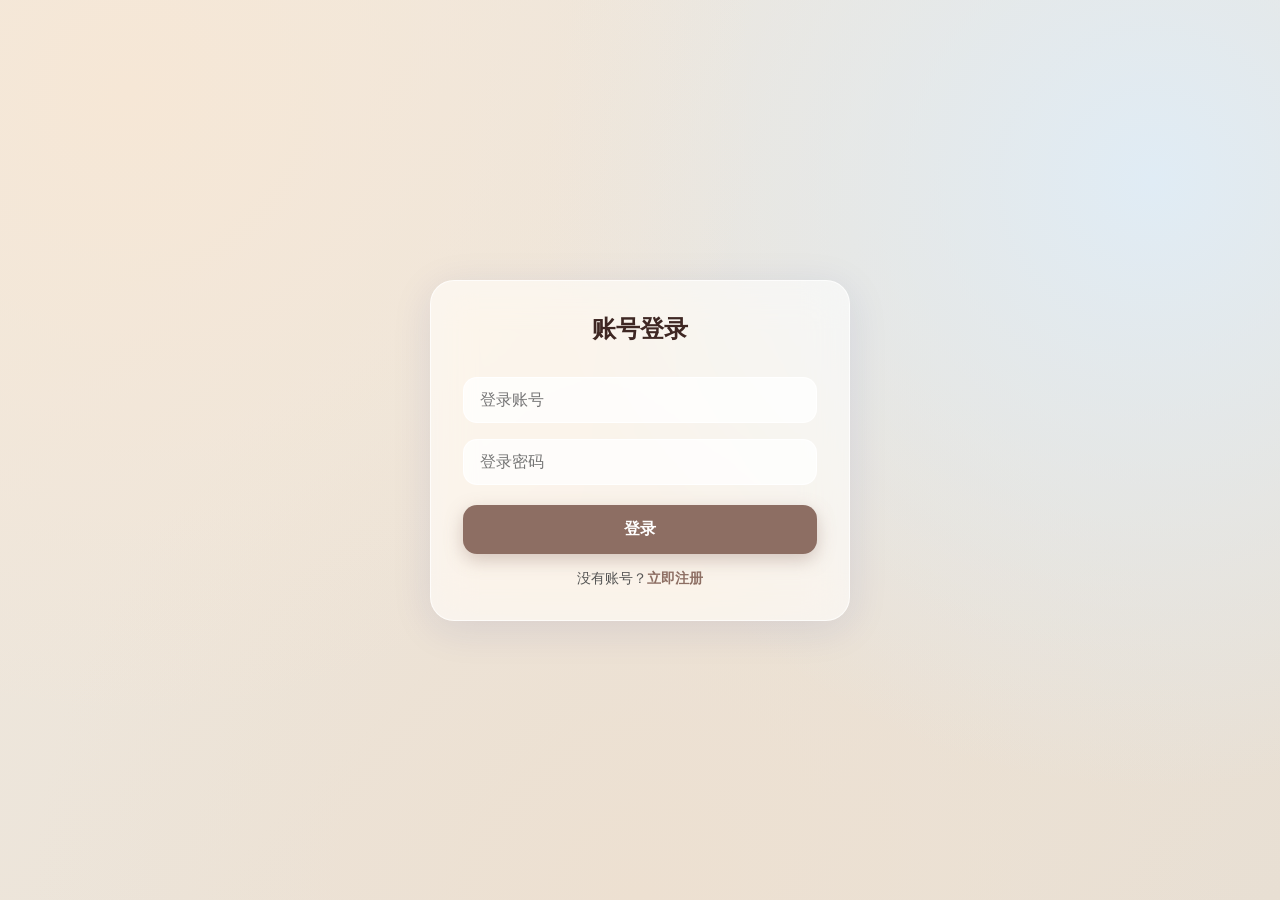
<file: profile.html>
<!DOCTYPE html>
<html lang="zh-CN">
<head>
<meta charset="UTF-8">
<meta name="viewport" content="width=device-width, initial-scale=1.0">
<title>个人主页 - 280班</title>
<style>
:root{
    --glass-bg: rgba(255,255,255,0.55);
    --glass-border: rgba(255,255,255,0.65);
    --glass-shadow: 0 8px 32px rgba(31,38,135,0.10);
    --glass-blur: saturate(180%) blur(20px);
}
*{margin:0;padding:0;box-sizing:border-box;}
body{
    font-family:-apple-system,BlinkMacSystemFont,"PingFang SC","Microsoft YaHei",sans-serif;
    color:#2c2c2c;line-height:1.6;min-height:100vh;
    background:
        radial-gradient(circle at 10% 10%, #f6e7d6 0%, transparent 45%),
        radial-gradient(circle at 90% 20%, #e0ecf5 0%, transparent 45%),
        radial-gradient(circle at 50% 100%, #ede0d1 0%, transparent 55%),
        linear-gradient(135deg, #f0e9df 0%, #e8dfd3 100%);
    background-attachment:fixed;
}
.site-header{
    position:sticky;top:0;z-index:100;color:#fff;
    background:rgba(62,39,35,0.55);
    backdrop-filter:var(--glass-blur);
    -webkit-backdrop-filter:var(--glass-blur);
    border-bottom:1px solid rgba(255,255,255,0.12);
    box-shadow:0 4px 24px rgba(0,0,0,0.10);
}
.header-inner{max-width:1200px;margin:0 auto;padding:12px 16px;display:flex;align-items:center;gap:12px;}
.logo{font-size:1.3em;font-weight:700;white-space:nowrap;flex-shrink:0;}
.main-nav{display:flex;gap:4px;flex:1;overflow-x:auto;scrollbar-width:none;}
.main-nav::-webkit-scrollbar{display:none;}
.nav-item{color:rgba(255,255,255,0.85);text-decoration:none;padding:8px 14px;border-radius:20px;font-size:0.95em;white-space:nowrap;cursor:pointer;flex-shrink:0;transition:.2s;}
.nav-item:hover{background:rgba(255,255,255,0.18);color:#fff;}
.user-bar{display:flex;align-items:center;gap:10px;flex-shrink:0;font-size:0.9em;}
.user-bar a{color:rgba(255,255,255,0.85);text-decoration:none;padding:4px 8px;border-radius:6px;}
.user-bar a:hover{background:rgba(255,255,255,0.18);color:#fff;}
.nav-avatar{width:28px;height:28px;border-radius:50%;object-fit:cover;flex-shrink:0;}
.user-bar-logged{display:flex;align-items:center;gap:8px;}
.admin-link{color:#ffcc80;text-decoration:none;font-size:0.9em;border:1px solid rgba(255,204,128,0.7);padding:6px 12px;border-radius:20px;white-space:nowrap;flex-shrink:0;transition:.2s;}
.admin-link:hover{background:#ffcc80;color:#3e2723;}
.module-content{max-width:900px;margin:0 auto;padding:20px 16px;}

.profile-card{
    background:var(--glass-bg);
    backdrop-filter:var(--glass-blur);
    -webkit-backdrop-filter:var(--glass-blur);
    border:1px solid var(--glass-border);
    border-radius:22px;
    padding:26px;display:flex;gap:22px;align-items:flex-start;
    box-shadow:var(--glass-shadow);margin-bottom:20px;
}
.avatar-wrap{position:relative;flex-shrink:0;}
.p-avatar{width:110px;height:110px;border-radius:50%;object-fit:cover;background:rgba(232,213,196,0.8);display:block;border:3px solid rgba(255,255,255,0.85);}
.p-avatar.default{display:flex;align-items:center;justify-content:center;font-size:46px;}
.avatar-edit{
    position:absolute;right:0;bottom:0;background:#8d6e63;color:#fff;width:36px;height:36px;
    border-radius:50%;display:flex;align-items:center;justify-content:center;cursor:pointer;
    font-size:16px;border:3px solid #fff;transition:.2s;
    box-shadow:0 4px 12px rgba(141,110,99,0.4);
}
.avatar-edit:hover{background:#6d4c41;}
.p-main{flex:1;min-width:0;}
.p-nick{font-size:1.5em;color:#3e2723;margin-bottom:6px;word-break:break-all;}
.p-sign{color:#777;font-size:0.95em;margin-bottom:14px;word-break:break-all;}
.btn-primary{
    background:#8d6e63;color:#fff;border:none;padding:10px 20px;border-radius:14px;cursor:pointer;
    font-size:0.95em;transition:.2s;box-shadow:0 4px 14px rgba(141,110,99,0.35);
}
.btn-primary:hover{background:#6d4c41;}
.btn-default{background:rgba(255,255,255,0.7);color:#666;border:1px solid rgba(255,255,255,0.9);padding:10px 20px;border-radius:14px;cursor:pointer;font-size:0.95em;backdrop-filter:blur(8px);}
.edit-box{margin-top:14px;background:rgba(255,255,255,0.5);border-radius:16px;padding:16px;border:1px solid rgba(255,255,255,0.7);}
.edit-box label{display:block;margin:8px 0 4px;font-weight:600;font-size:0.9em;color:#555;}
.edit-box input{width:100%;padding:10px 14px;border:1px solid rgba(255,255,255,0.85);border-radius:12px;font-size:1em;font-family:inherit;background:rgba(255,255,255,0.75);outline:none;transition:.2s;}
.edit-box input:focus{border-color:rgba(141,110,99,0.5);background:rgba(255,255,255,0.95);}
.edit-box .actions{margin-top:14px;display:flex;gap:10px;}

.tab-bar{display:flex;gap:8px;margin-bottom:16px;flex-wrap:wrap;}
.tab{
    padding:9px 18px;border-radius:14px;cursor:pointer;font-size:0.95em;user-select:none;transition:.2s;
    background:rgba(255,255,255,0.55);
    backdrop-filter:blur(10px);
    border:1px solid rgba(255,255,255,0.75);
    color:#555;
}
.tab.active{background:#8d6e63;color:#fff;border-color:#8d6e63;box-shadow:0 4px 14px rgba(141,110,99,0.35);}

.p-item{
    background:var(--glass-bg);
    backdrop-filter:var(--glass-blur);
    -webkit-backdrop-filter:var(--glass-blur);
    border:1px solid var(--glass-border);
    border-radius:16px;
    padding:16px 18px;margin-bottom:12px;
    box-shadow:var(--glass-shadow);
}
.p-item h4{color:#3e2723;margin-bottom:6px;font-size:1.05em;}
.p-item-meta{font-size:0.85em;color:#999;margin-bottom:8px;}
.p-item-body{color:#555;font-size:0.95em;line-height:1.7;white-space:pre-wrap;}
.empty{text-align:center;padding:50px 20px;color:#8a7f76;}

@media (max-width:768px){
    .header-inner{padding:10px 12px;}
    .logo{font-size:1.1em;}
    .nav-item{font-size:0.9em;padding:6px 10px;}
    .admin-link{font-size:0.85em;padding:5px 10px;}
    .profile-card{flex-direction:column;align-items:center;text-align:center;padding:20px;}
    .p-main{width:100%;}
    .p-actions{display:flex;justify-content:center;}
}
</style>
</head>
<body>
<header class="site-header">
    <div class="header-inner">
        <h1 class="logo">🏫 280班</h1>
        <nav class="main-nav" id="mainNav">
            <div class="nav-item" onclick="location.href='index.html'">🏠 首页</div>
            <div class="nav-item" onclick="location.href='index.html'">📖历史书</div>
            <div class="nav-item" onclick="location.href='index.html'">📋公告栏</div>
            <div class="nav-item" onclick="location.href='index.html'">📖小说</div>
            <div class="nav-item" onclick="location.href='index.html'">💬讨论</div>
            <div class="nav-item" onclick="location.href='index.html'">📸日常分享</div>
            <div class="nav-item" onclick="location.href='userlist.html'">👥 用户列表</div>
        </nav>
        <div class="user-bar" id="userBar"></div>
        <a href="admin.html" class="admin-link">管理</a>
    </div>
</header>

<main class="module-content">
    <div class="profile-card" id="profileCard"></div>
    <input type="file" id="avatarFile" accept="image/*" style="display:none">
    <div class="tab-bar" id="pTabBar">
        <div class="tab active" data-tab="novel">📖 发表的小说</div>
        <div class="tab" data-tab="discuss">💬 发表过的讨论</div>
        <div class="tab" data-tab="share">📸 日常分享</div>
    </div>
    <div id="pContent"><div class="empty">加载中…</div></div>
</main>

<script>
const SUPABASE_URL = 'https://gbktpjnitqpwomcprrol.supabase.co';
const SUPABASE_KEY = 'eyJhbGciOiJIUzI1NiIsInR5cCI6IkpXVCJ9.eyJpc3MiOiJzdXBhYmFzZSIsInJlZiI6Imdia3Rwam5pdHFwd29tY3Bycm9sIiwicm9sZSI6ImFub24iLCJpYXQiOjE3ODM0MTk2NDIsImV4cCI6MjA5ODk5NTY0Mn0.TIp9NAdDRZrI16Jq_no7Ga9EpX7ooc6b5Ck7r-sNqww';
let loginUser = null, profileUser = null, isSelf = false;

async function supabaseRequest(table, method = 'GET', data = null, id = null){
    const url = id ? `${SUPABASE_URL}/rest/v1/${table}?id=eq.${id}` : `${SUPABASE_URL}/rest/v1/${table}`;
    const options = {
        method,
        headers: {
            'apikey': SUPABASE_KEY,
            'Authorization': `Bearer ${SUPABASE_KEY}`,
            'Content-Type': 'application/json; charset=utf-8',
            'Prefer': 'return=representation'
        }
    };
    if(data && (method === 'POST' || method === 'PATCH')) options.body = JSON.stringify(data);
    try{
        const res = await fetch(url, options);
        if(method === 'DELETE') return {ok:true};
        if(!res.ok){ console.warn('请求失败', await res.text()); return []; }
        return await res.json();
    }catch(e){ console.error(e); return []; }
}
async function patchUser(payload){
    try{
        const res = await fetch(`${SUPABASE_URL}/rest/v1/users?id=eq.${profileUser.id}`, {
            method: 'PATCH',
            headers: {
                'apikey': SUPABASE_KEY,
                'Authorization': `Bearer ${SUPABASE_KEY}`,
                'Content-Type': 'application/json; charset=utf-8',
                'Prefer': 'return=representation'
            },
            body: JSON.stringify(payload)
        });
        return res.ok;
    }catch(e){ return false; }
}
function escapeHtml(str){
    if(str === null || str === undefined) return '';
    return String(str)
        .replace(/&/g,'&amp;').replace(/</g,'&lt;').replace(/>/g,'&gt;')
        .replace(/"/g,'&quot;').replace(/'/g,'&#039;');
}
function formatTime(isoString){
    if(!isoString) return '';
    return String(isoString).replace('T',' ').slice(0,16);
}
function compressImage(file, maxSize){
    return new Promise(resolve => {
        const reader = new FileReader();
        reader.onload = e => {
            const img = new Image();
            img.onload = () => {
                let w = img.width, h = img.height;
                if(w > h && w > maxSize){ h = Math.round(h * maxSize / w); w = maxSize; }
                else if(h > maxSize){ w = Math.round(w * maxSize / h); h = maxSize; }
                const canvas = document.createElement('canvas');
                canvas.width = w; canvas.height = h;
                canvas.getContext('2d').drawImage(img, 0, 0, w, h);
                resolve(canvas.toDataURL('image/jpeg', 0.85));
            };
            img.src = e.target.result;
        };
        reader.readAsDataURL(file);
    });
}
function renderUserBar(){
    const bar = document.getElementById('userBar');
    if(!loginUser){
        bar.innerHTML = `<a href="login.html">登录</a><a href="register.html">注册</a>`;
    }else{
        const avatarSrc = loginUser.avatar ? escapeHtml(loginUser.avatar) : '';
        bar.innerHTML = `
            <div class="user-bar-logged">
                <a href="profile.html" style="display:flex;align-items:center;gap:6px;color:unset;text-decoration:none;">
                    ${avatarSrc ? `<img class="nav-avatar" src="${avatarSrc}" alt="头像">` : '👤'}
                    <span>${escapeHtml(loginUser.nickname)}</span>
                </a>
            </div>
            <a href="profile.html">个人主页</a>
            <a href="javascript:logout()">退出</a>
        `;
    }
}
function logout(){
    localStorage.removeItem('userInfo');
    location.href = 'index.html';
}
async function init(){
    const raw = localStorage.getItem('userInfo');
    loginUser = raw ? JSON.parse(raw) : null;
    renderUserBar();

    const params = new URLSearchParams(location.search);
    let targetId = params.get('uid');
    if(!targetId){
        if(!loginUser){ alert('请先登录'); location.href = 'login.html'; return; }
        targetId = loginUser.id;
    }
    isSelf = !!loginUser && String(loginUser.id) === String(targetId);

    const users = await supabaseRequest('users');
    const arr = Array.isArray(users) ? users : [];
    profileUser = arr.find(u => String(u.id) === String(targetId));

    if(!profileUser){
        document.getElementById('profileCard').innerHTML = '';
        document.getElementById('pTabBar').style.display = 'none';
        document.getElementById('pContent').innerHTML = '<div class="empty">😢 该用户不存在</div>';
        return;
    }
    renderProfileCard();
    document.querySelectorAll('.tab').forEach(t => {
        t.onclick = () => {
            document.querySelectorAll('.tab').forEach(x => x.classList.remove('active'));
            t.classList.add('active');
            loadTab(t.dataset.tab);
        };
    });
    document.getElementById('avatarFile').addEventListener('change', onAvatarChange);
    loadTab('novel');
}
function renderProfileCard(){
    const card = document.getElementById('profileCard');
    const av = profileUser.avatar;
    card.innerHTML = `
        <div class="avatar-wrap">
            ${av ? `<img class="p-avatar" src="${escapeHtml(av)}" alt="头像">`
                 : `<div class="p-avatar default">👤</div>`}
            ${isSelf ? `<div class="avatar-edit" title="更换头像" onclick="document.getElementById('avatarFile').click()">📷</div>` : ''}
        </div>
        <div class="p-main">
            <h2 class="p-nick">${escapeHtml(profileUser.nickname || '匿名用户')}</h2>
            <div class="p-sign">${escapeHtml(profileUser.signature || '这个人很懒，什么都没写~')}</div>
            <div class="p-actions">
                ${isSelf ? `<button class="btn-primary" onclick="toggleEdit()">✏️ 编辑资料</button>` : ''}
            </div>
            <div id="editBox" class="edit-box" style="display:none;">
                <label>昵称</label>
                <input id="editNick" value="${escapeHtml(profileUser.nickname || '')}" maxlength="20">
                <label>个性签名</label>
                <input id="editSign" value="${escapeHtml(profileUser.signature || '')}" placeholder="写点什么介绍自己…" maxlength="60">
                <div class="actions">
                    <button class="btn-primary" onclick="saveProfile()">保存</button>
                    <button class="btn-default" onclick="toggleEdit()">取消</button>
                </div>
            </div>
        </div>
    `;
}
function toggleEdit(){
    const box = document.getElementById('editBox');
    box.style.display = box.style.display === 'block' ? 'none' : 'block';
}
async function saveProfile(){
    const nick = document.getElementById('editNick').value.trim();
    const sign = document.getElementById('editSign').value.trim();
    if(!nick) return alert('昵称不能为空');
    let ok = await patchUser({ nickname: nick, signature: sign });
    if(!ok){
        ok = await patchUser({ nickname: nick });
        if(ok){
            alert('昵称已更新。\n⚠️ 个性签名保存失败：请在 Supabase 的 users 表中添加 text 类型的 signature 字段。');
        }else{
            alert('保存失败，请检查网络或数据库权限'); return;
        }
    }
    profileUser.nickname = nick;
    if(ok) profileUser.signature = sign;
    if(isSelf){
        loginUser.nickname = nick;
        localStorage.setItem('userInfo', JSON.stringify(loginUser));
        renderUserBar();
    }
    renderProfileCard();
    alert('✅ 资料已更新');
}
async function onAvatarChange(){
    const f = this.files[0];
    if(!f) return;
    if(!f.type.startsWith('image/')){ alert('请选择图片文件'); this.value = ''; return; }
    const dataUrl = await compressImage(f, 240);
    const ok = await patchUser({ avatar: dataUrl });
    if(!ok){ alert('头像保存失败'); this.value = ''; return; }
    profileUser.avatar = dataUrl;
    if(isSelf){
        loginUser.avatar = dataUrl;
        localStorage.setItem('userInfo', JSON.stringify(loginUser));
        renderUserBar();
    }
    renderProfileCard();
    this.value = '';
    alert('✅ 头像已更新');
}
async function loadTab(tab){
    const box = document.getElementById('pContent');
    box.innerHTML = '<div class="empty">加载中…</div>';
    if(tab === 'novel'){
        const list = await supabaseRequest('novels');
        const arr = (Array.isArray(list) ? list : []).filter(x => String(x.user_id) === String(profileUser.id));
        box.innerHTML = arr.length ? arr.map(n => `
            <div class="p-item">
                <h4>📖 ${escapeHtml(n.title || '无题')}</h4>
                <div class="p-item-meta">👍 ${n.likes || 0} 赞</div>
                <div class="p-item-body">${escapeHtml((n.intro || '暂无简介').slice(0, 150))}</div>
            </div>
        `).join('') : '<div class="empty">还没有发表过小说</div>';
    }
    if(tab === 'discuss'){
        const list = await supabaseRequest('discussions');
        const arr = (Array.isArray(list) ? list : []).filter(x => String(x.user_id) === String(profileUser.id));
        box.innerHTML = arr.length ? arr.map(d => `
            <div class="p-item">
                <div class="p-item-meta">🕐 ${formatTime(d.created_at)}</div>
                <div class="p-item-body">${escapeHtml(d.content || '')}</div>
            </div>
        `).join('') : '<div class="empty">还没有发表过讨论</div>';
    }
    if(tab === 'share'){
        const list = await supabaseRequest('posts');
        const arr = (Array.isArray(list) ? list : []).filter(x => String(x.user_id) === String(profileUser.id));
        box.innerHTML = arr.length ? arr.map(p => `
            <div class="p-item">
                <div class="p-item-meta">🕐 ${formatTime(p.created_at)} ｜ ❤️ ${p.likes || 0}</div>
                <div class="p-item-body">${escapeHtml(p.content || '（无文字内容）')}</div>
                ${p.images && p.images.length ? `<div style="display:flex;gap:8px;overflow-x:auto;margin-top:10px;">
                    ${p.images.map(img => `<img src="${img}" style="height:120px;border-radius:12px;object-fit:cover;">`).join('')}
                </div>` : ''}
            </div>
        `).join('') : '<div class="empty">还没有发表过日常分享</div>';
    }
}
window.addEventListener('DOMContentLoaded', init);
</script>
</body>
</html>
</file>
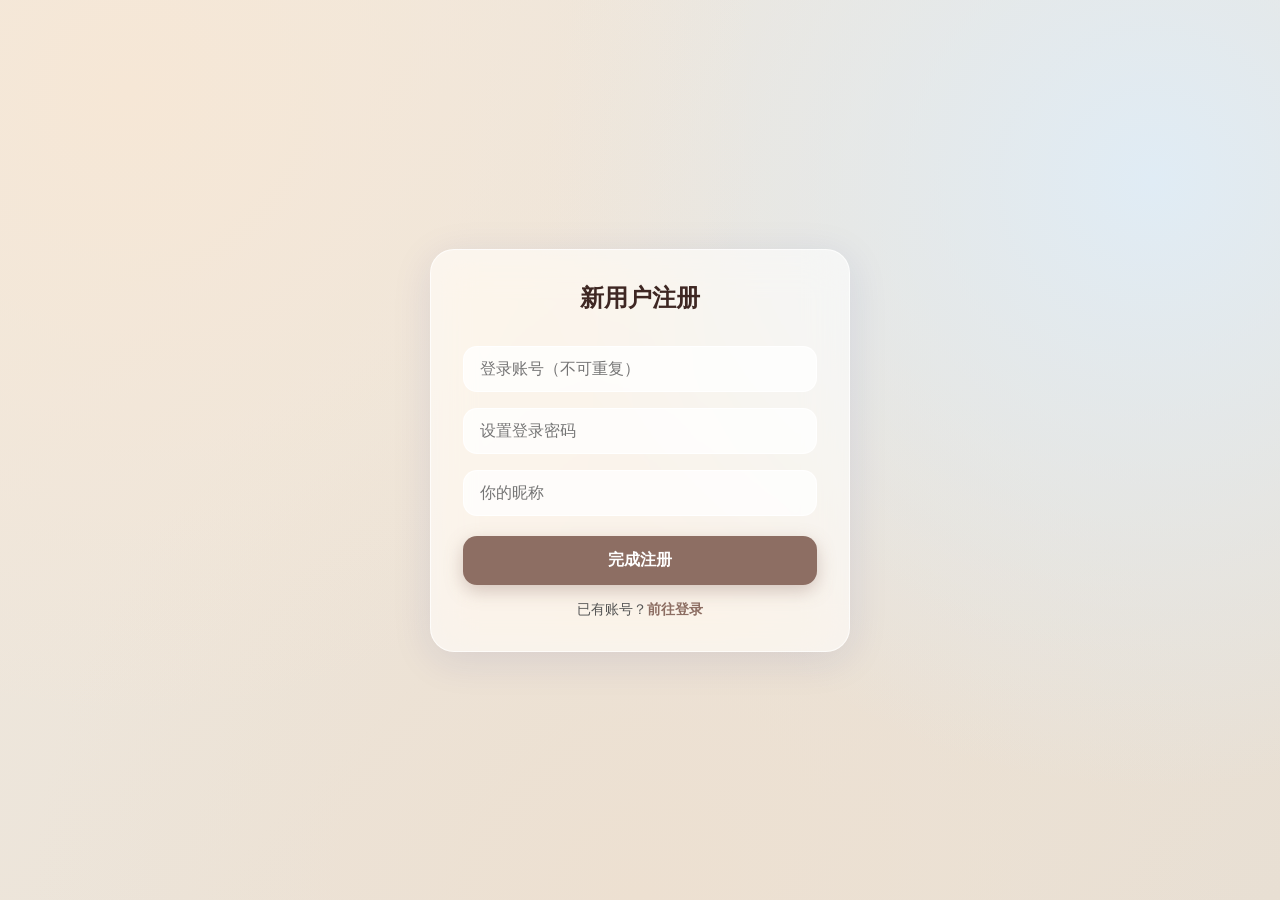
<file: register.html>
<!DOCTYPE html>
<html lang="zh-CN">
<head>
<meta charset="UTF-8">
<meta name="viewport" content="width=device-width, initial-scale=1.0">
<title>账号注册</title>
<style>
:root{
    --glass-bg: rgba(255,255,255,0.6);
    --glass-border: rgba(255,255,255,0.7);
    --glass-shadow: 0 8px 40px rgba(31,38,135,0.10);
    --glass-blur: saturate(180%) blur(20px);
}
*{margin:0;padding:0;box-sizing:border-box;font-family:-apple-system,BlinkMacSystemFont,"PingFang SC","Microsoft YaHei",sans-serif;}
body{
    min-height:100vh;display:flex;align-items:center;justify-content:center;padding:16px;
    background:
        radial-gradient(circle at 10% 10%, #f6e7d6 0%, transparent 45%),
        radial-gradient(circle at 90% 20%, #e0ecf5 0%, transparent 45%),
        radial-gradient(circle at 50% 100%, #ede0d1 0%, transparent 55%),
        linear-gradient(135deg, #f0e9df 0%, #e8dfd3 100%);
    background-attachment:fixed;
}
.box{
    width:100%;max-width:420px;padding:32px;
    background:var(--glass-bg);
    backdrop-filter:var(--glass-blur);
    -webkit-backdrop-filter:var(--glass-blur);
    border:1px solid var(--glass-border);
    border-radius:24px;
    box-shadow:var(--glass-shadow);
}
h2{text-align:center;margin-bottom:24px;color:#3e2723;}
input{
    width:100%;padding:13px 16px;margin:8px 0;
    border:1px solid rgba(255,255,255,0.85);
    border-radius:14px;font-size:16px;
    background:rgba(255,255,255,0.75);outline:none;transition:.2s;
}
input:focus{border-color:rgba(141,110,99,0.55);background:rgba(255,255,255,0.95);box-shadow:0 0 0 4px rgba(141,110,99,0.10);}
button{
    width:100%;padding:14px;margin-top:12px;
    background:#8d6e63;color:#fff;border:none;border-radius:14px;
    font-size:16px;cursor:pointer;font-weight:600;transition:.2s;
    box-shadow:0 6px 18px rgba(141,110,99,0.35);
}
button:hover{background:#6d4c41;}
button:disabled{background:#bdbdbd;cursor:not-allowed;box-shadow:none;}
.tip{margin-top:16px;text-align:center;font-size:14px;color:#555;}
.tip a{color:#8d6e63;text-decoration:none;font-weight:600;}
.tip a:hover{text-decoration:underline;}
</style>
</head>
<body>
<div class="box">
    <h2>新用户注册</h2>
    <input id="regUser" placeholder="登录账号（不可重复）">
    <input id="regPwd" type="password" placeholder="设置登录密码">
    <input id="regNick" placeholder="你的昵称">
    <button id="regBtn">完成注册</button>
    <div class="tip">已有账号？<a href="login.html">前往登录</a></div>
</div>

<script>
const SUPABASE_URL = 'https://gbktpjnitqpwomcprrol.supabase.co';
const SUPABASE_KEY = 'eyJhbGciOiJIUzI1NiIsInR5cCI6IkpXVCJ9.eyJpc3MiOiJzdXBhYmFzZSIsInJlZiI6Imdia3Rwam5pdHFwd29tY3Bycm9sIiwicm9sZSI6ImFub24iLCJpYXQiOjE3ODM0MTk2NDIsImV4cCI6MjA5ODk5NTY0Mn0.TIp9NAdDRZrI16Jq_no7Ga9EpX7ooc6b5Ck7r-sNqww';

async function api(table, method, body){
    const opt = {
        method,
        headers: {
            apikey: SUPABASE_KEY,
            Authorization: `Bearer ${SUPABASE_KEY}`,
            'Content-Type': 'application/json'
        }
    };
    if (body) opt.body = JSON.stringify(body);
    const res = await fetch(`${SUPABASE_URL}/rest/v1/${table}`, opt);
    return await res.json();
}

document.getElementById('regBtn').onclick = async () => {
    const username = document.getElementById('regUser').value.trim();
    const password = document.getElementById('regPwd').value.trim();
    const nickname = document.getElementById('regNick').value.trim();
    if (!username || !password || !nickname) return alert('所有项目不能为空！');

    // 查询账号是否重复
    const exist = await api('users', 'GET');
    const find = Array.isArray(exist) && exist.find(u => u.username === username);
    if (find) return alert('该账号已被注册！');

    // 创建用户，last_modify_info 留空，首次无冷却
    await api('users', 'POST', {
        username,
        password,
        nickname,
        avatar: '',
        last_modify_info: null
    });
    alert('注册成功！跳转到登录页');
    location.href = 'login.html';
};
</script>
</body>
</html>
</file>
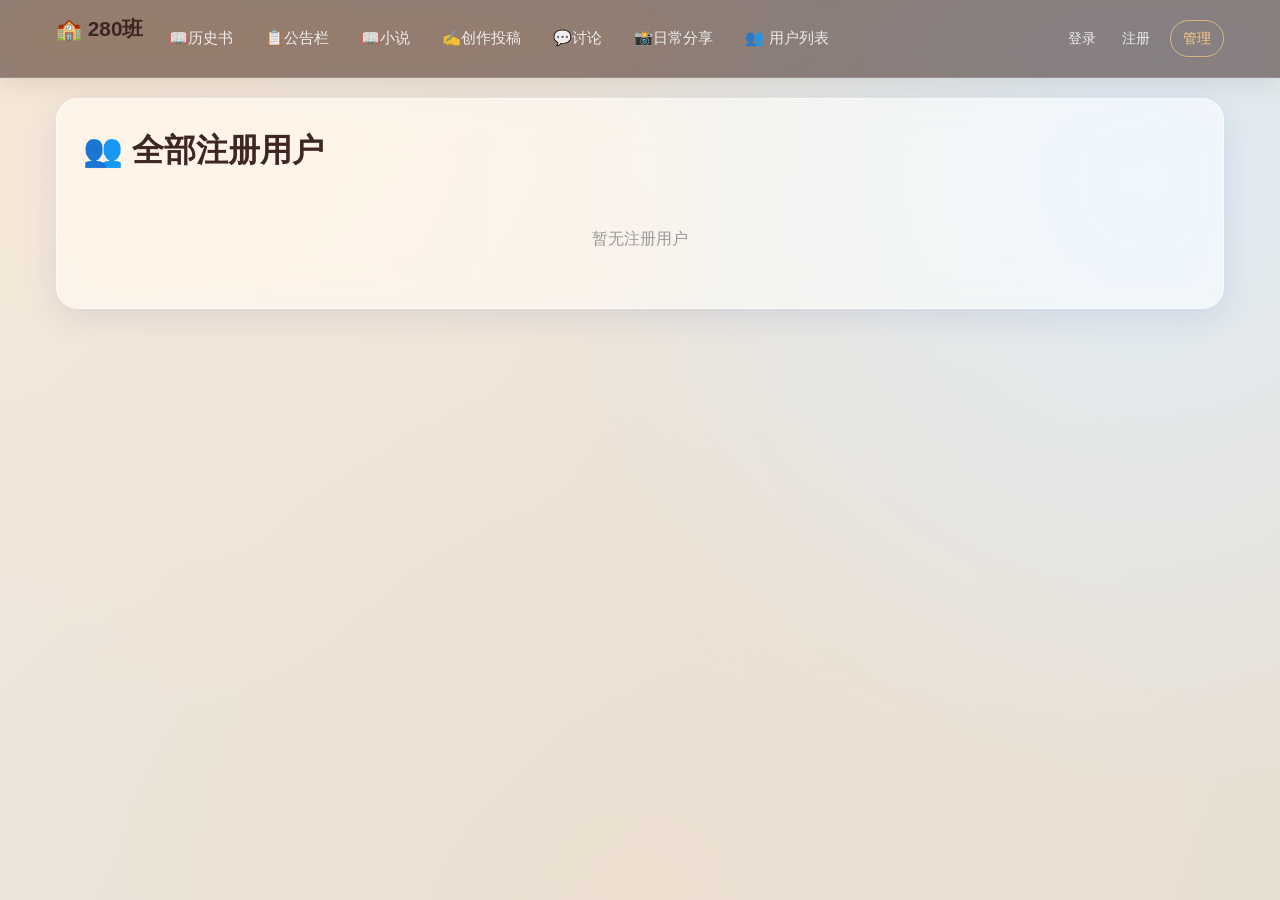
<file: userlist.html>
<!DOCTYPE html>
<html lang="zh-CN">
<head>
<meta charset="UTF-8">
<meta name="viewport" content="width=device-width, initial-scale=1.0">
<title>用户列表 - 280班</title>
<style>
:root{
    --glass-bg: rgba(255,255,255,0.55);
    --glass-border: rgba(255,255,255,0.65);
    --glass-shadow: 0 8px 32px rgba(31,38,135,0.10);
    --glass-blur: saturate(180%) blur(20px);
}
*{margin:0;padding:0;box-sizing:border-box;}
body{
    font-family:-apple-system,BlinkMacSystemFont,"PingFang SC","Microsoft YaHei",sans-serif;
    color:#2c2c2c;line-height:1.6;min-height:100vh;
    background:
        radial-gradient(circle at 10% 10%, #f6e7d6 0%, transparent 45%),
        radial-gradient(circle at 90% 20%, #e0ecf5 0%, transparent 45%),
        radial-gradient(circle at 50% 100%, #ede0d1 0%, transparent 55%),
        linear-gradient(135deg, #f0e9df 0%, #e8dfd3 100%);
    background-attachment:fixed;
}
.site-header{
    position:sticky;top:0;z-index:100;color:#fff;
    background:rgba(62,39,35,0.55);
    backdrop-filter:var(--glass-blur);
    -webkit-backdrop-filter:var(--glass-blur);
    border-bottom:1px solid rgba(255,255,255,0.12);
    box-shadow:0 4px 24px rgba(0,0,0,0.10);
}
.header-inner{max-width:1200px;margin:0 auto;padding:12px 16px;display:flex;align-items:center;gap:12px;}
.logo{font-size:1.3em;font-weight:700;white-space:nowrap;flex-shrink:0;}
.main-nav{display:flex;gap:4px;flex:1;overflow-x:auto;scrollbar-width:none;}
.main-nav::-webkit-scrollbar{display:none;}
.nav-item{color:rgba(255,255,255,0.85);text-decoration:none;padding:8px 14px;border-radius:20px;font-size:0.95em;white-space:nowrap;cursor:pointer;flex-shrink:0;transition:.2s;}
.nav-item:hover{background:rgba(255,255,255,0.18);color:#fff;}
.user-bar{display:flex;align-items:center;gap:10px;flex-shrink:0;font-size:0.9em;}
.user-bar a{color:rgba(255,255,255,0.85);text-decoration:none;padding:4px 8px;border-radius:6px;}
.user-bar a:hover{background:rgba(255,255,255,0.18);color:#fff;}
.nav-avatar{width:28px;height:28px;border-radius:50%;object-fit:cover;flex-shrink:0;}
.user-bar-logged{display:flex;align-items:center;gap:8px;}
.admin-link{color:#ffcc80;text-decoration:none;font-size:0.9em;border:1px solid rgba(255,204,128,0.7);padding:6px 12px;border-radius:20px;white-space:nowrap;flex-shrink:0;}
.admin-link:hover{background:#ffcc80;color:#3e2723;}
.module-content{max-width:1200px;margin:0 auto;padding:20px 16px;}
.generic-page{
    background:var(--glass-bg);
    backdrop-filter:var(--glass-blur);
    -webkit-backdrop-filter:var(--glass-blur);
    border:1px solid var(--glass-border);
    border-radius:22px;padding:26px;
    box-shadow:var(--glass-shadow);
}
h1{margin-bottom:20px;color:#3e2723;}
.user-item{
    display:flex;align-items:center;gap:14px;padding:14px 16px;
    border-radius:16px;margin:10px 0;
    background:rgba(255,255,255,0.45);
    border:1px solid rgba(255,255,255,0.7);
    transition:.2s;
}
.user-item:hover{background:rgba(255,255,255,0.72);transform:translateY(-1px);box-shadow:0 4px 20px rgba(31,38,135,0.08);}
.u-avatar{
    width:48px;height:48px;border-radius:50%;object-fit:cover;flex-shrink:0;
    background:rgba(141,110,99,0.2);display:flex;align-items:center;justify-content:center;font-size:22px;overflow:hidden;
}
.empty{color:#999;padding:30px 0;text-align:center;}
a{color:#8d6e63;text-decoration:none;}
a:hover{text-decoration:underline;}
@media (max-width:768px){
    .header-inner{padding:10px 12px;}
    .generic-page{padding:16px;}
}
</style>
</head>
<body>
<header class="site-header">
    <div class="header-inner">
        <h1 class="logo">🏫 280班</h1>
        <nav class="main-nav" id="mainNav">
            <div class="nav-item" onclick="location.href='index.html'">📖历史书</div>
            <div class="nav-item" onclick="location.href='index.html'">📋公告栏</div>
            <div class="nav-item" onclick="location.href='index.html'">📖小说</div>
            <div class="nav-item" onclick="location.href='index.html'">✍️创作投稿</div>
            <div class="nav-item" onclick="location.href='index.html'">💬讨论</div>
            <div class="nav-item" onclick="location.href='index.html'">📸日常分享</div>
            <div class="nav-item" onclick="location.href='userlist.html'">👥 用户列表</div>
        </nav>
        <div class="user-bar" id="userBar"></div>
        <a href="admin.html" class="admin-link">管理</a>
    </div>
</header>
<main class="module-content">
    <div class="generic-page">
        <h1>👥 全部注册用户</h1>
        <div id="userListWrap"><p class="empty">正在加载用户列表…</p></div>
    </div>
</main>
<script>
const SUPABASE_URL = 'https://gbktpjnitqpwomcprrol.supabase.co';
const SUPABASE_KEY = 'eyJhbGciOiJIUzI1NiIsInR5cCI6IkpXVCJ9.eyJpc3MiOiJzdXBhYmFzZSIsInJlZiI6Imdia3Rwam5pdHFwd29tY3Bycm9sIiwicm9sZSI6ImFub24iLCJpYXQiOjE3ODM0MTk2NDIsImV4cCI6MjA5ODk5NTY0Mn0.TIp9NAdDRZrI16Jq_no7Ga9EpX7ooc6b5Ck7r-sNqww';
let loginUser = null;

function escapeHtml(str){
    if(str === null || str === undefined) return '';
    return String(str)
        .replace(/&/g,'&amp;').replace(/</g,'&lt;').replace(/>/g,'&gt;')
        .replace(/"/g,'&quot;').replace(/'/g,'&#039;');
}
function refreshUserStatus(){
    const raw = localStorage.getItem('userInfo');
    loginUser = raw ? JSON.parse(raw) : null;
    renderUserBar();
}
function renderUserBar(){
    const bar = document.getElementById('userBar');
    if(!loginUser){
        bar.innerHTML = `<a href="login.html">登录</a><a href="register.html">注册</a>`;
    }else{
        const avatarSrc = loginUser.avatar ? escapeHtml(loginUser.avatar) : '';
        bar.innerHTML = `
            <div class="user-bar-logged">
                <a href="profile.html" style="display:flex;align-items:center;gap:6px;color:unset;text-decoration:none;">
                    ${avatarSrc ? `<img class="nav-avatar" src="${avatarSrc}" alt="头像">` : '👤'}
                    <span>${escapeHtml(loginUser.nickname)}</span>
                </a>
            </div>
            <a href="profile.html">个人主页</a>
            <a href="javascript:logout()">退出</a>
        `;
    }
}
function logout(){
    localStorage.removeItem('userInfo');
    refreshUserStatus();
}
async function supabaseRequest(table, method = 'GET', data = null, id = null){
    const url = id ? `${SUPABASE_URL}/rest/v1/${table}?id=eq.${id}` : `${SUPABASE_URL}/rest/v1/${table}`;
    const options = {
        method,
        headers: {
            'apikey': SUPABASE_KEY,
            'Authorization': `Bearer ${SUPABASE_KEY}`,
            'Content-Type': 'application/json; charset=utf-8',
            'Prefer': 'return=representation'
        }
    };
    if(data && (method === 'POST' || method === 'PATCH')) options.body = JSON.stringify(data);
    try{
        const res = await fetch(url, options);
        if(method === 'DELETE') return {ok:true};
        return await res.json();
    }catch(e){ console.error(e); return []; }
}
async function loadUserList(){
    const wrap = document.getElementById('userListWrap');
    try{
        const userArr = await supabaseRequest('users');
        if(!Array.isArray(userArr) || userArr.length === 0){
            wrap.innerHTML = `<p class="empty">暂无注册用户</p>`; return;
        }
        wrap.innerHTML = userArr.map(u => {
            const ava = u?.avatar || '';
            const nick = escapeHtml(u.nickname || '匿名用户');
            const uid = escapeHtml(u.id);
            return `
            <div class="user-item">
                ${ava ? `<img class="u-avatar" src="${escapeHtml(ava)}" alt="头像">` : `<div class="u-avatar">👤</div>`}
                <div>
                    <a href="profile.html?uid=${encodeURIComponent(u.id)}" style="font-size:1.1em;font-weight:600;">${nick}</a>
                    <div style="font-size:13px;color:#777;">用户ID：${uid}</div>
                </div>
            </div>
            `;
        }).join('');
    }catch(err){
        console.error(err);
        wrap.innerHTML = `<p class="empty">用户列表加载失败</p>`;
    }
}
window.addEventListener('DOMContentLoaded', () => {
    refreshUserStatus();
    loadUserList();
});
</script>
</body>
</html>
</file>
